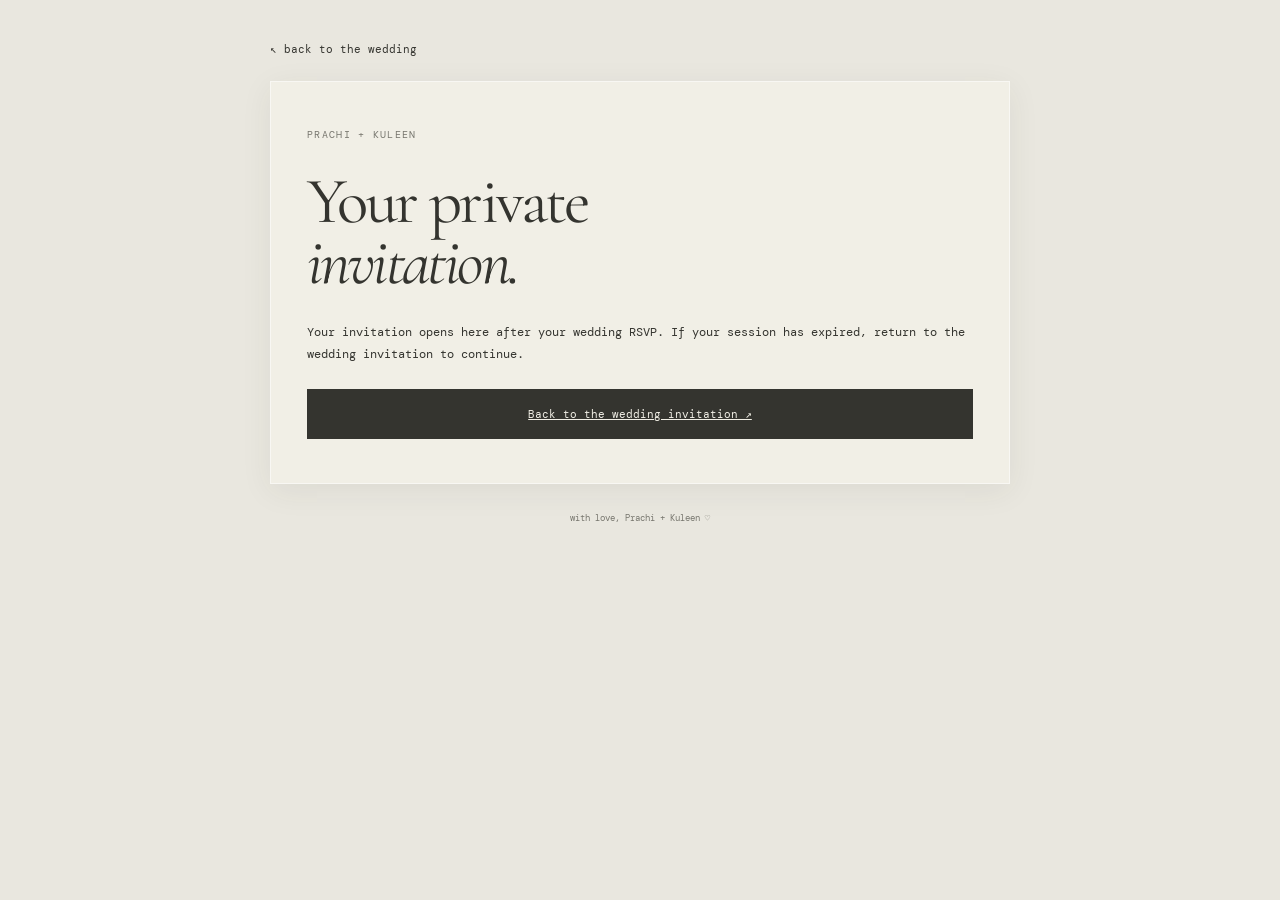
<file: docs/golden-ticket.html>
<!doctype html>
<html lang="en"><head><meta charset="utf-8"><meta name="viewport" content="width=device-width,initial-scale=1,viewport-fit=cover"><meta name="robots" content="noindex,nofollow"><meta name="referrer" content="strict-origin-when-cross-origin"><title>Your invitation · Prachi + Kuleen</title><link rel="stylesheet" href="golden-ticket.css"><script src="config.js" defer></script><script src="api.js?v=20261019-direct2" defer></script><link rel="stylesheet" href="experience.css"><script src="experience.js" defer></script><script src="golden-ticket.js?v=20261019-direct2" defer></script></head>
<body><main class="ticket-shell"><a class="back" href="index.html">↖ back to the wedding</a>
<section id="locked" class="paper"><div class="eyebrow">prachi + kuleen</div><h1>Your private<br><em>invitation.</em></h1><p class="intro-copy">Your invitation opens here after your wedding RSVP. If your session has expired, return to the wedding invitation to continue.</p><a class="primary" href="index.html#rsvp">Back to the wedding invitation &#8599;</a><p id="verify-status" role="status" class="status" tabindex="-1" hidden></p></section>
<section id="ticket" class="paper golden" hidden><img id="celebration-photo" class="celebration-photo" width="1920" height="1280" alt="Prachi and Kuleen celebrating together in a green meadow"><div class="eyebrow">a little more celebrating, together</div><h1 id="ticket-greeting" class="intro-copy"></h1><p class="intro-copy">A little more colour. A little more dancing. A lot more time together. More moments to make our own.</p><form id="events-form"><div id="event-list"></div><button id="save-events" class="primary" type="submit">Save my answers ↗</button></form><p id="events-status" role="status" class="status" tabindex="-1" hidden></p><button id="sign-out" class="text-button" type="button">Close my private invitation</button></section>
<footer>with love, Prachi + Kuleen ♡</footer></main></body></html>
</file>
<file: docs/golden-ticket.css>
@font-face{font-family:Cormorant;src:url('assets/cormorant-regular.ttf') format('truetype');font-display:swap}@font-face{font-family:Cormorant;src:url('assets/cormorant-italic.ttf') format('truetype');font-style:italic;font-display:swap}@font-face{font-family:Mono;src:url('assets/dm-mono-regular.ttf') format('truetype');font-display:swap}
*{box-sizing:border-box}body{margin:0;background:#e9e7df;color:#34342f;font:12px/1.7 Mono,monospace}.ticket-shell{max-width:620px;margin:0 auto;padding:28px 20px 40px}.back{display:inline-block;color:inherit;text-decoration:none;padding:12px 0;margin-bottom:10px;font-size:11px}.paper{background:#f1efe6;padding:44px 36px;border:1px solid #fff8;box-shadow:0 7px 30px #34342f12}.eyebrow{font-size:10px;letter-spacing:.13em;text-transform:uppercase;color:#77766e}h1{font:normal 65px/.95 Cormorant,Georgia,serif;letter-spacing:-.04em;margin:28px 0}h1 em{font-weight:normal}.intro-copy{font-size:12px;line-height:1.8;margin:18px 0 24px}.help{font-size:10px;color:#77766e;margin:8px 0 24px}label{display:block;font-size:10px;letter-spacing:.06em;margin-top:20px}input{width:100%;border:0;border-bottom:1px solid #aaa89e;background:transparent;font:16px/1.5 Mono,monospace;padding:12px 0;border-radius:0;color:inherit}.primary{display:flex;justify-content:center;align-items:center;min-height:50px;width:100%;padding:14px 16px;background:#34342f;color:#f1efe6;border:1px solid #34342f;font:11px/1.6 Mono,monospace;cursor:pointer}.primary:disabled{opacity:.55;cursor:wait}.status{padding:13px 15px;background:#e5e2d8;border-left:3px solid #8a765f;overflow-wrap:anywhere}.status[data-error="true"]{border-color:#9e4638}.golden{background:linear-gradient(135deg,#fff6d8,#e8d6a4 55%,#f6edcf);border:1px solid #ac8b43;position:relative;color:#4d3b1d}.golden::before{content:'';position:absolute;inset:8px;border:1px solid #ac8b4350;pointer-events:none}.golden .eyebrow{color:#715b30}.seal{font-size:38px;margin:13px 0 -10px}.golden h1{margin-top:15px}.golden .primary{background:#4d3b1d;border-color:#4d3b1d;color:#fff8e5}.event-card{padding:25px 0;border-top:1px solid #a48a534d}.event-card h2{font:italic 40px/1 Cormorant,Georgia,serif;margin:0 0 14px}.event-card p{white-space:pre-line;margin:7px 0;overflow-wrap:anywhere}.event-card a{color:inherit;text-underline-offset:4px;display:inline-block;padding:8px 0}.event-card fieldset{border:0;padding:0;margin:19px 0 0}.event-card legend{font-size:10px;letter-spacing:.06em}.options{display:flex;gap:10px;margin-top:8px}.options label{display:flex;align-items:center;gap:9px;border:1px solid #a48a5370;padding:11px 12px;min-height:48px;flex:1;font-size:11px;margin:0;cursor:pointer}.options input{width:18px;height:18px;accent-color:#4d3b1d}.options label:has(input:checked){background:#fff5d8;border-color:#715b30}.text-button{background:none;border:0;text-decoration:underline;text-underline-offset:4px;font:10px/1.7 Mono,monospace;color:inherit;padding:16px 0;cursor:pointer}footer{font-size:9px;color:#77766e;text-align:center;margin-top:27px}button:focus-visible,a:focus-visible,input:focus-visible{outline:2px solid #8a543e;outline-offset:4px}[hidden]{display:none!important}@media(max-width:480px){.ticket-shell{padding:15px 12px 30px}.paper{padding:34px 25px}h1{font-size:54px}.options{flex-direction:column}.event-card h2{font-size:36px}}@media(prefers-reduced-motion:reduce){*{scroll-behavior:auto!important}}

.celebration-photo{display:block;width:100%;height:auto;aspect-ratio:3/2;object-fit:contain;margin:0 0 30px;border:1px solid #ac8b4350}
</file>
<file: docs/experience.css>
/* Appended after the existing styles; leave the invitation's base identity intact. */
.pk-reveal{opacity:0;transform:translateY(14px);transition:opacity .65s ease,transform .65s ease}
.pk-reveal.pk-visible{opacity:1;transform:none}
.event-lines .date{font-size:22px;line-height:1.35;letter-spacing:.025em;text-transform:none;margin-bottom:12px}
.poster-head{flex-wrap:wrap}.poster-head [data-bind="shortDate"]{text-align:right}
.details{grid-template-columns:minmax(0,1fr) auto;gap:16px 22px}
.directions-link{display:inline-flex;align-items:center;justify-content:center;min-height:48px;padding:14px 16px;color:#ae4056;background:transparent;font:700 19px/1.3 var(--mono);letter-spacing:.09em;text-decoration:underline;text-underline-offset:8px;white-space:nowrap}
.directions-link:focus-visible{outline:2px solid #ae4056;outline-offset:4px}
.pk-confetti{position:fixed;inset:0;z-index:10000;overflow:hidden;pointer-events:none}
.pk-confetti i{position:absolute;top:-20px;width:6px;height:11px;animation:pk-fall 1.8s var(--delay) ease-in forwards}
@keyframes pk-fall{to{transform:translate(var(--drift),105vh) rotate(var(--spin));opacity:0}}
.pk-reveal-dialog{position:fixed;inset:0;width:100%;height:100%;max-width:none;max-height:none;margin:0;padding:32px;border:0;background:#fff;color:#34342f;overflow:auto;animation:pk-white .4s ease both}
.pk-reveal-dialog::backdrop{background:#fff}
@keyframes pk-white{from{opacity:0}to{opacity:1}}
.pk-reveal-inner{min-height:calc(100svh - 64px);max-width:850px;margin:auto;display:flex;flex-direction:column;align-items:center;justify-content:center;text-align:center;padding:64px 0;overflow-wrap:anywhere}
.pk-reveal-inner h2{font:400 clamp(52px,10vw,110px)/1.05 var(--serif,Georgia,serif);margin:0 0 24px;letter-spacing:-.045em}
.pk-joke{font:italic clamp(24px,5vw,46px)/1.3 var(--serif,Georgia,serif);margin:0 0 36px;white-space:pre-line}
.pk-yes{display:inline-flex;align-items:center;justify-content:center;min-height:52px;background:#4d3b1d;color:#fff8e5;padding:16px 36px;font:14px var(--mono,monospace);text-decoration:none;border:1px solid #4d3b1d}
.pk-dismiss,.pk-skip{min-height:44px;background:transparent;border:0;color:#59574f;font:11px var(--mono,monospace);text-decoration:underline;text-underline-offset:5px;cursor:pointer;padding:12px}
.pk-dismiss{position:absolute;right:16px;top:16px}.pk-skip{margin-top:12px}
.pk-reveal-dialog :focus-visible{outline:2px solid #8a543e;outline-offset:4px}
.pk-sr{position:absolute!important;width:1px;height:1px;overflow:hidden;clip-path:inset(50%);white-space:nowrap}
.pk-reveal-dialog [hidden]{display:none!important}
/* Golden sister invitation: same type + framed photo, richer paper and generous scale. */
.ticket-shell{max-width:780px}
.golden{padding:clamp(28px,6vw,54px);background:radial-gradient(ellipse at top right,#fff9e8 0,transparent 55%),linear-gradient(135deg,#fff4cf,#e5c77e 60%,#f8e8b8);box-shadow:0 14px 48px #715b3020}
.golden::after{content:'';position:absolute;inset:13px;border:1px solid #ac8b4335;pointer-events:none}
.golden .celebration-photo{aspect-ratio:4/5;object-fit:cover;object-position:center;border-color:#b59550}
.golden h1{font-size:clamp(48px,8vw,78px)}
.golden .seal{width:60px;height:60px;display:grid;place-items:center;border:1px solid #ac8b43;border-radius:50%;margin:20px 0}
.golden .event-card{margin-top:20px;padding:28px 22px;background:#fff9e448;border:1px solid #a48a5355}
.golden .primary{margin-top:24px}
@media(max-width:650px){.details{grid-template-columns:1fr}.directions-link{justify-self:start}.poster-head [data-bind="shortDate"]{text-align:left}.golden .event-card{padding:24px 16px}.pk-reveal-dialog{padding:24px}.pk-reveal-inner{min-height:calc(100svh - 48px)}}
@media(prefers-reduced-motion:reduce){html{scroll-behavior:auto!important}.pk-reveal{opacity:1;transform:none;transition:none}.pk-confetti{display:none}.pk-reveal-dialog,.site.show,.intro,.movie-reward.unlocked{animation:none!important;transition:none!important}.intro.hide{transform:none}.confetti-bit{display:none}}

/* Space the discoveries along the invitation edges, away from the couple. */
.poster .egg-one{top:5%;right:-20px}
.poster{position:relative}
.event-lines .venue{position:static}
.poster > .egg-two{top:auto;bottom:38px;left:-12px;right:auto}
.rsvp-card .egg-three{right:-12px}

.golden #ticket-greeting{font:400 clamp(30px,6vw,52px)/1.2 var(--serif,Georgia,serif);letter-spacing:-.025em;margin:24px 0}

form[name="wedding-rsvp"] .rsvp-confirmation-note{font-size:11px;line-height:1.6;color:var(--muted,#77776f);margin:0 0 20px}
</file>
